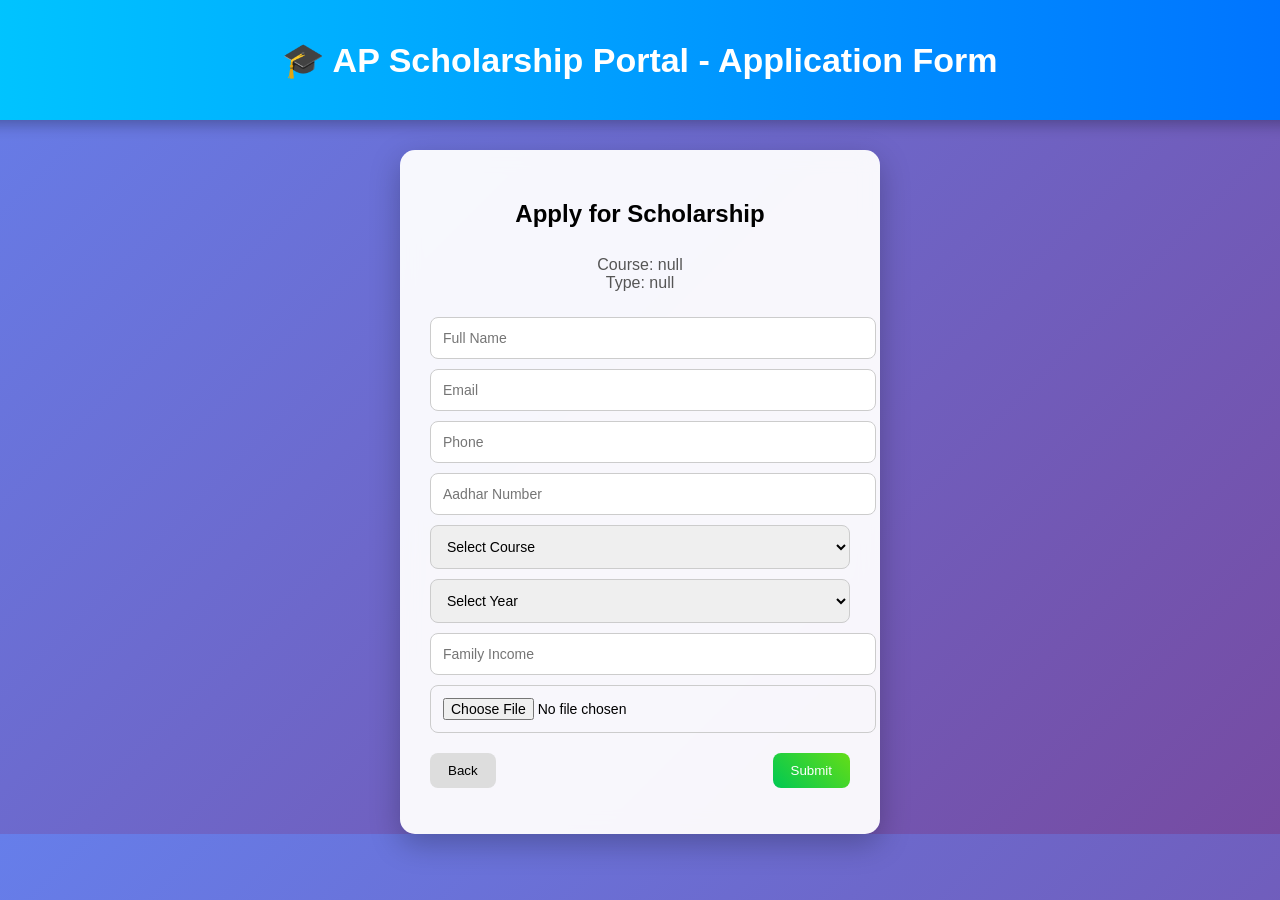
<file: application.html>
<!DOCTYPE html>
<html lang="en">
<head>
<meta charset="UTF-8">
<title>Scholarship Application</title>
<meta name="viewport" content="width=device-width, initial-scale=1.0">

<style>

/* ===== BACKGROUND ===== */
body {
    margin: 0;
    font-family: 'Segoe UI', sans-serif;
    background: linear-gradient(135deg, #667eea, #764ba2);
    display: flex;
    flex-direction: column;
    align-items: center;
}

/* ===== HEADER ===== */
.header {
    width: 100%;
    text-align: center;
    padding: 40px;
    font-size: 34px;
    font-weight: bold;
    color: white;
    background: linear-gradient(90deg,#00c6ff,#0072ff);
    box-shadow: 0 4px 15px rgba(0,0,0,0.3);
}

/* ===== FORM CONTAINER ===== */
.container {
    width: 100%;
    display: flex;
    justify-content: center;
    margin-top: 30px;
}

/* ===== FORM BOX ===== */
.form-box {
    background: rgba(255,255,255,0.95);
    backdrop-filter: blur(10px);
    padding: 30px;
    border-radius: 15px;
    width: 420px;
    box-shadow: 0 10px 30px rgba(0,0,0,0.25);
    animation: fadeIn 0.8s ease;
}

/* ===== TITLE ===== */
.form-box h2 {
    text-align: center;
    margin-bottom: 10px;
}

.sch-info {
    text-align: center;
    margin-bottom: 15px;
    color: #555;
}

/* ===== INPUTS ===== */
input, select {
    width: 100%;
    padding: 12px;
    margin-top: 10px;
    border-radius: 8px;
    border: 1px solid #ccc;
    transition: 0.3s;
    font-size: 14px;
}

input:focus, select:focus {
    border-color: #0072ff;
    box-shadow: 0 0 8px rgba(0,114,255,0.3);
}

/* ===== BUTTONS ===== */
.btn-group {
    display: flex;
    justify-content: space-between;
    margin-top: 20px;
}

button {
    padding: 10px 18px;
    border: none;
    border-radius: 8px;
    cursor: pointer;
    transition: 0.3s;
}

/* BACK */
.back-btn {
    background: #ddd;
}

.back-btn:hover {
    background: #bbb;
}

/* SUBMIT */
.submit-btn {
    background: linear-gradient(45deg,#00c853,#64dd17);
    color: white;
}

.submit-btn:hover {
    transform: scale(1.05);
}

/* SUCCESS */
#msg {
    text-align: center;
    margin-top: 15px;
    font-weight: bold;
}

/* ===== ANIMATION ===== */
@keyframes fadeIn {
    from {
        opacity: 0;
        transform: translateY(30px);
    }
    to {
        opacity: 1;
        transform: translateY(0);
    }
}

</style>
</head>

<body>

<div class="header">🎓 AP Scholarship Portal - Application Form</div>

<div class="container">
<div class="form-box">

<h2>Apply for Scholarship</h2>

<div class="sch-info">
    <b id="schName"></b><br>
    <span id="schCourse"></span><br>
    <span id="schType"></span>
</div>

<input type="text" placeholder="Full Name">
<input type="email" placeholder="Email">
<input type="number" placeholder="Phone">
<input type="number" placeholder="Aadhar Number">

<select id="course" onchange="updateYears()">
<option value="">Select Course</option>
<option value="Intermediate">Intermediate</option>    
<option value="Deploma">Deploma</option>
<option value="B.Tech">B.Tech</option>
<option value="Degree">Degree</option>    
<option value="M.Tech">M.Tech</option>
</select>

<select id="year">
<option>Select Year</option>
</select>

<input type="text" placeholder="Family Income">
<input type="file">

<div class="btn-group">
<button class="back-btn" onclick="goBack()">Back</button>
<button class="submit-btn" onclick="submitForm()">Submit</button>
</div>

<p id="msg"></p>

</div>
</div>

<script>
/* GET DATA */
let params = new URLSearchParams(window.location.search);
document.getElementById("schName").innerText = params.get("name");
document.getElementById("schCourse").innerText = "Course: " + params.get("course");
document.getElementById("schType").innerText = "Type: " + params.get("type");

/* SUBMIT */
function submitForm(){
    let msg = document.getElementById("msg");

    msg.innerText = "✅ Application Submitted Successfully!";
    msg.style.color = "green";

    setTimeout(()=>{
        msg.innerText="";
    },3000);
}

/* BACK */
function goBack(){
    window.history.back();
}
function updateYears(){

    let course = document.getElementById("course").value;
    let year = document.getElementById("year");

    year.innerHTML = '<option>Select Year</option>';

    if(course === "Intermediate"){
        year.innerHTML += `<option>1st Year</option><option>2nd Year</option>`;
    }
    else if(course === "Diploma"){
        year.innerHTML += `<option>1st Year</option><option>2nd Year</option><option>3rd Year</option>`;
    }
    else if(course === "B.Tech"){
        year.innerHTML += `<option>1st Year</option><option>2nd Year</option><option>3rd Year</option><option>4th Year</option>`;
    }
    else if(course === "Degree"){
        year.innerHTML += `<option>1st Year</option><option>2nd Year</option><option>3rd Year</option>`;
    }
    else if(course === "M.Tech"){
        year.innerHTML += `<option>1st Year</option><option>2nd Year</option>`;
    }
}
updateYears();
</script>

</body>
</html>
</file>
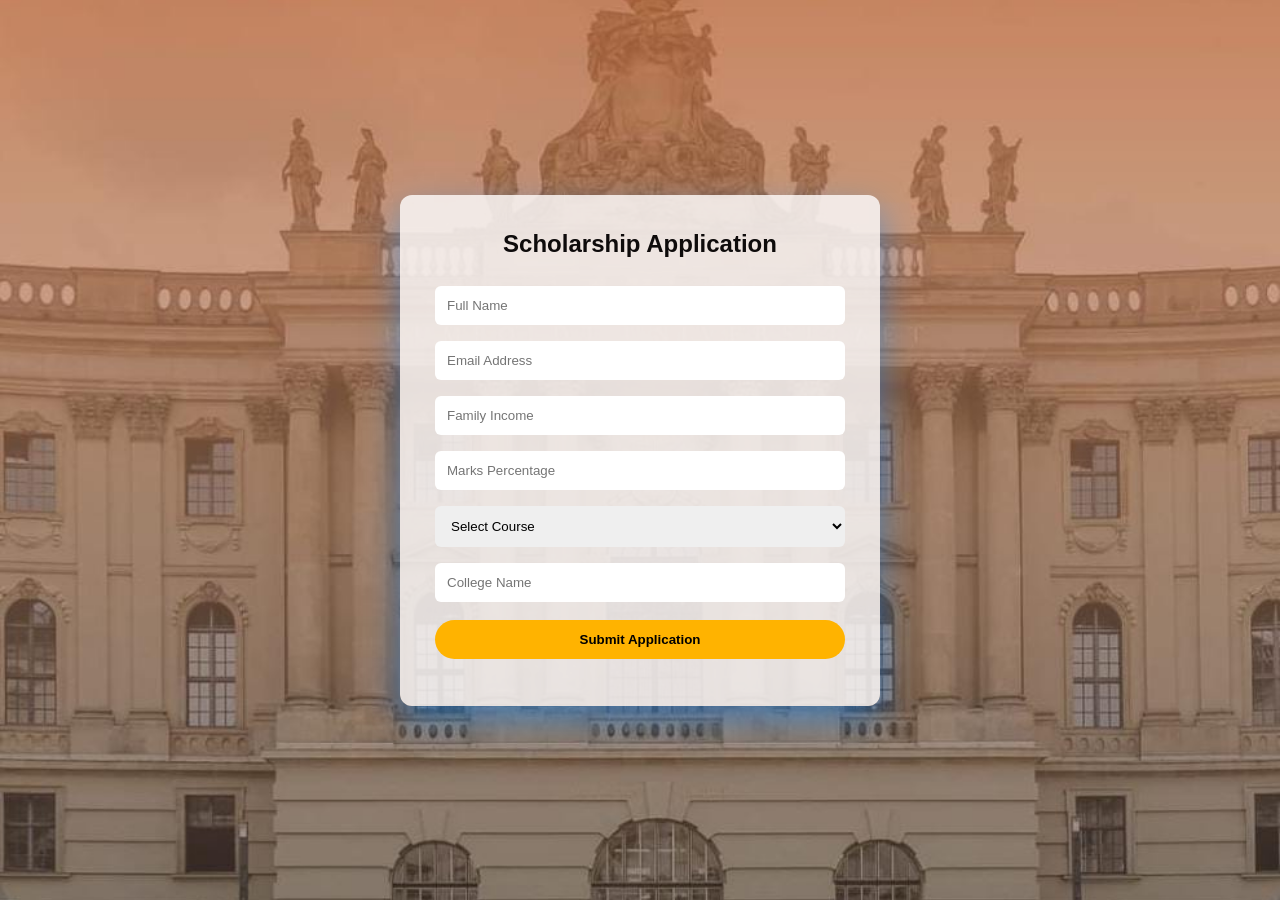
<file: apply.html>
<!DOCTYPE html>
<html lang="en">
<head>
<meta charset="UTF-8">
<title>Scholarship Application Form</title>

<style>

*{
margin:0;
padding:0;
box-sizing:border-box;
font-family:Arial, sans-serif;
}

body{
height:100vh;
display:flex;
justify-content:center;
align-items:center;
background-image:url("scholarship-bg.jpg");
background-size:cover;
background-position:center;
background-repeat:no-repeat;
}

/* Form Card */

.form-box{
width:480px;
background:rgba(249, 247, 247, 0.85);
padding:35px;
border-radius:12px;
color:rgb(14, 11, 11);
box-shadow:0 15px 35px rgba(7, 133, 252, 0.5);
}

/* Heading */

.form-box h2{
text-align:center;
margin-bottom:20px;
}

/* Input fields */

.form-box input,
.form-box select{
width:100%;
padding:12px;
margin:8px 0;
border:none;
border-radius:6px;
}

/* Button */

.form-box button{
width:100%;
padding:12px;
margin-top:10px;
background:#ffb300;
border:none;
border-radius:25px;
font-weight:bold;
cursor:pointer;
}

/* Message */

#msg{
margin-top:12px;
text-align:center;
font-weight:bold;

}

</style>
</head>

<body>

<div class="form-box">

<h2>Scholarship Application</h2>

<input type="text" id="name" placeholder="Full Name">

<input type="email" id="email" placeholder="Email Address">

<input type="number" id="income" placeholder="Family Income">

<input type="number" id="marks" placeholder="Marks Percentage">

<select id="course">
<option value="">Select Course</option>
<option>B.Tech</option>
<option>B.Sc</option>
<option>B.Com</option>
<option>M.Tech</option>
</select>

<input type="text" id="college" placeholder="College Name">

<button onclick="submitForm()">Submit Application</button>

<p id="msg"></p>

</div>

<script>

function submitForm(){

var name=document.getElementById("name").value;
var email=document.getElementById("email").value;
var income=document.getElementById("income").value;
var marks=document.getElementById("marks").value;
var course=document.getElementById("course").value;
var college=document.getElementById("college").value;

var msg=document.getElementById("msg");

if(name=="" || email=="" || income=="" || marks=="" || course=="" || college==""){

msg.style.color="red";
msg.innerHTML="Please fill all fields";

}
else{

msg.style.color="darkgreen";
msg.innerHTML="Application Submitted Successfully";

}

}

</script>

</body>
</html>
</file>
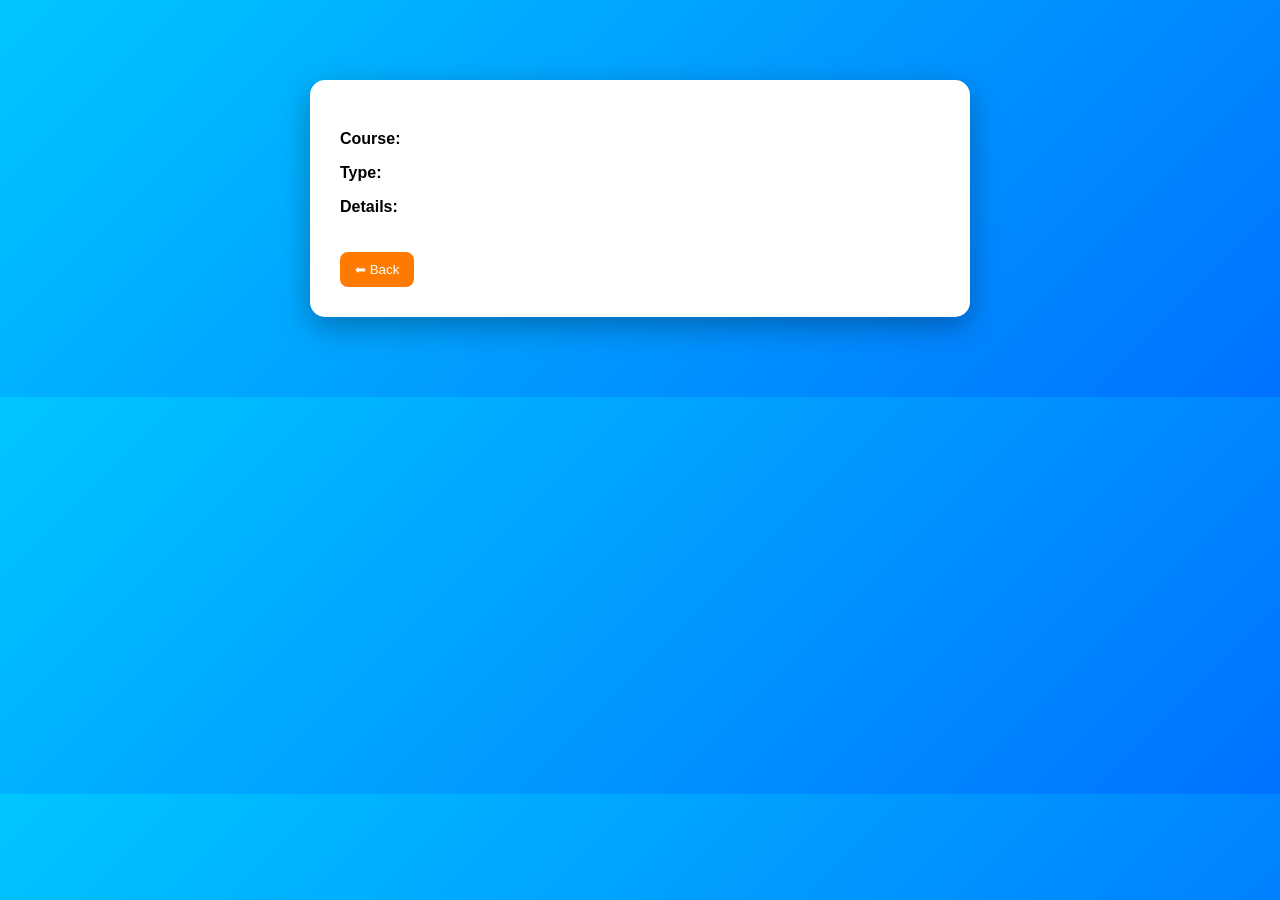
<file: details.html>
<!DOCTYPE html>
<html lang="en">
<head>
<meta charset="UTF-8">
<meta name="viewport" content="width=device-width, initial-scale=1.0">
<title>Scholarship Details</title>

<style>
body {
    margin: 0;
    font-family: 'Segoe UI', sans-serif;
    background: linear-gradient(135deg,#00c6ff,#0072ff);
    color: white;
}

/* CARD */
.container {
    max-width: 600px;
    margin: 80px auto;
    background: white;
    color: black;
    padding: 30px;
    border-radius: 15px;
    box-shadow: 0 10px 30px rgba(0,0,0,0.3);
    animation: fade 0.5s ease;
}

@keyframes fade {
    from{opacity:0; transform:translateY(20px);}
    to{opacity:1; transform:translateY(0);}
}

h2 {
    color: #0072ff;
}

.btn {
    margin-top: 20px;
    padding: 10px 15px;
    border: none;
    background: #ff7b00;
    color: white;
    border-radius: 8px;
    cursor: pointer;
}
</style>
</head>

<body>

<div class="container">
    <h2 id="name"></h2>
    <p><strong>Course:</strong> <span id="course"></span></p>
    <p><strong>Type:</strong> <span id="type"></span></p>
    <p><strong>Details:</strong></p>
    <p id="details"></p>

    <button class="btn" onclick="goBack()">⬅ Back</button>
</div>

<script>
/* GET URL DATA */
const params = new URLSearchParams(window.location.search);

document.getElementById("name").innerText = params.get("name");
document.getElementById("course").innerText = params.get("course");
document.getElementById("type").innerText = params.get("type");
document.getElementById("details").innerText = params.get("details");

/* BACK BUTTON */
function goBack(){
    window.history.back();
}
</script>

</body>
</html>
</file>
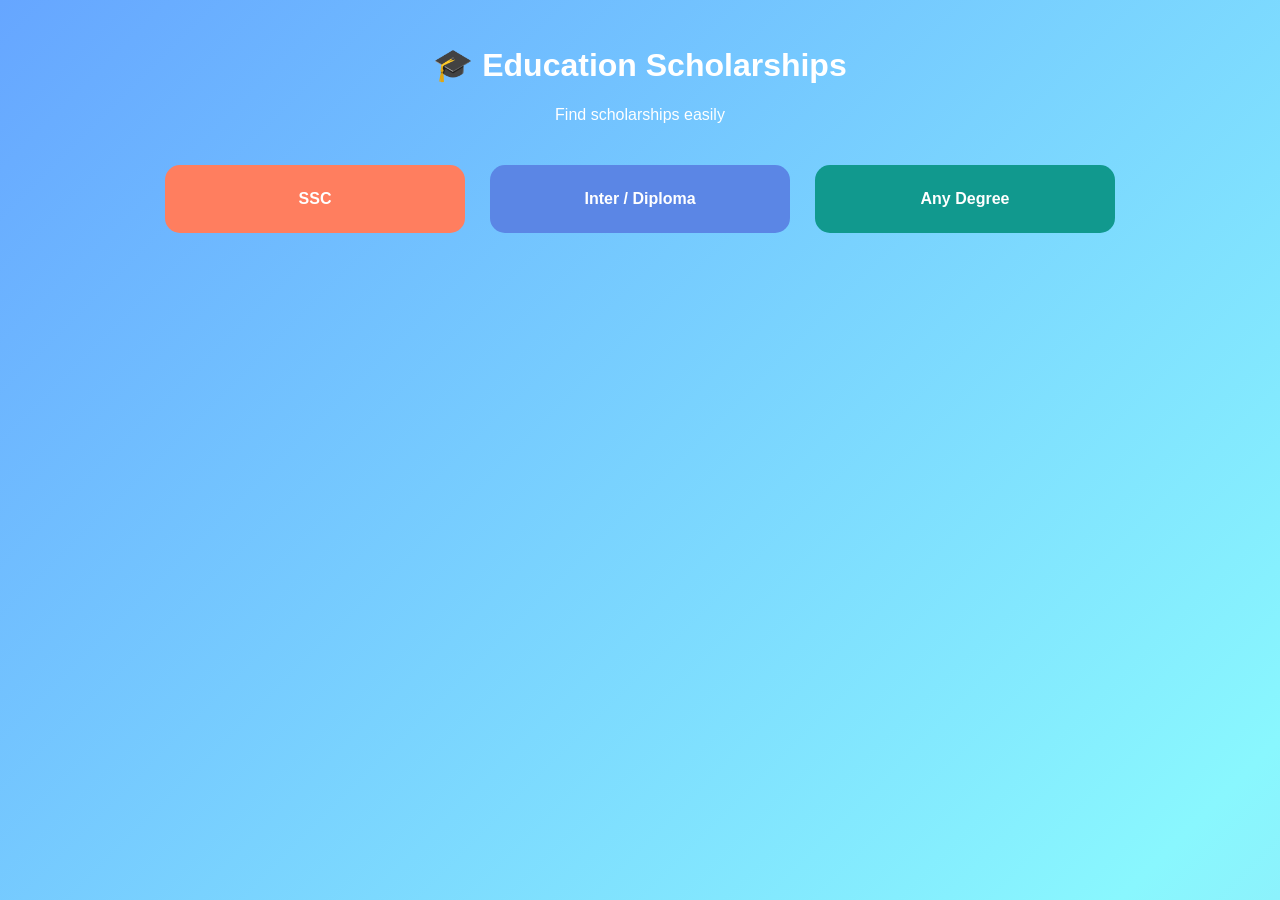
<file: education.html>
<!DOCTYPE html>
<html lang="en">
<head>
<meta charset="UTF-8">
<title>Education Scholarships</title>

<style>

/* ===== BODY ===== */
body{
    margin: 0;
    font-family: Arial;
    background: linear-gradient(-45deg, #74ebd5, #acb6e5, #89f7fe, #66a6ff);
    background-size: 400% 400%;
    animation: bg 10s ease infinite;
}

@keyframes bg{
    0%{background-position:0%}
    50%{background-position:100%}
    100%{background-position:0%}
}

/* HEADER */
.header{
    text-align:center;
    color:white;
    padding:25px;
}

/* BOXES */
.boxes{
    display:flex;
    justify-content:center;
    gap:25px;
    flex-wrap:wrap;
}

.box{
    width:250px;
    padding:25px;
    border-radius:15px;
    color:white;
    text-align:center;
    cursor:pointer;
    font-weight:bold;
    transition:0.3s;
}

.box:hover{ transform:scale(1.08); }

.tenth{background:#ff7e5f;}
.inter{background:#5b86e5;}
.degree{background:#11998e;}

/* LIST */
.list-box{
    display:none;
    width:80%;
    margin:40px auto;
    padding:20px;
    border-radius:10px;
    color:white;
}

.theme-tenth{background:#ff7e5f;}
.theme-inter{background:#5b86e5;}
.theme-degree{background:#11998e;}

.scholarship-item{
    background:white;
    color:black;
    margin:10px;
    padding:10px;
    border-radius:8px;
    display:flex;
    justify-content:space-between;
    align-items:center;
}

/* APPLY BUTTON */
.apply-btn{
    background:green;
    color:white;
    border:none;
    padding:6px 10px;
    cursor:pointer;
}

/* POPUP */
.form-popup{
    display:none;
    position:fixed;
    top:50%;
    left:50%;
    transform:translate(-50%,-50%);
    background:white;
    padding:20px;
    border-radius:10px;
    width:300px;
    box-shadow:0 0 15px rgba(0,0,0,0.3);
}

.form-popup input{
    width:100%;
    margin:8px 0;
    padding:8px;
}

.form-popup button{
    width:100%;
    padding:10px;
    background:blue;
    color:white;
    border:none;
}

/* SUCCESS */
.success{
    color:green;
    display:none;
    text-align:center;
}

</style>
</head>

<body>

<div class="header">
    <h1>🎓 Education Scholarships</h1>
    <p>Find scholarships easily</p>
</div>

<!-- BOXES -->
<div class="boxes">
    <div class="box tenth" onclick="showList('tenth')">SSC</div>
    <div class="box inter" onclick="showList('inter')">Inter / Diploma</div>
    <div class="box degree" onclick="showList('degree')">Any Degree</div>
</div>

<!-- LIST -->
<div class="list-box" id="scholarships">
    <h2 id="title"></h2>
    <div id="list"></div>
    <br>
    <button onclick="goBack()">← Back</button>
</div>

<!-- FORM -->
<div class="form-popup" id="form">
    <h3>Apply Scholarship</h3>
    <input type="text" placeholder="Full Name">
    <input type="text" placeholder="Aadhar Number">
    <input type="file">
    <button onclick="submitForm()">Submit Application</button>
    <p class="success" id="successMsg">✅ Application Submitted Successfully</p>
</div>

<script>

/* SHOW LIST */
function showList(type){

    let box = document.getElementById("scholarships");
    let title = document.getElementById("title");
    let list = document.getElementById("list");

    box.style.display="block";
    box.className="list-box";

    let data=[];

    if(type==="tenth"){
        title.innerText="SSC Scholarships";
        box.classList.add("theme-tenth");
        data=["Pre-Matric Scholarship","SSC State Scheme"];
    }

    if(type==="inter"){
        title.innerText="Inter / Diploma Scholarships";
        box.classList.add("theme-inter");
        data=["Post-Matric Scholarship","Central Scheme"];
    }

    if(type==="degree"){
        title.innerText="Degree Scholarships";
        box.classList.add("theme-degree");
        data=["AICTE Scholarship","Merit Scheme"];
    }

    list.innerHTML="";

    data.forEach(item=>{
        list.innerHTML += `
        <div class="scholarship-item">
            ${item}
        </div>`;
    });
}

/* BACK */
function goBack(){
    document.getElementById("scholarships").style.display="none";
}

/* OPEN FORM (FIXED) */
function openForm(){
    document.getElementById("form").style.display="block";
    document.getElementById("successMsg").style.display="none";
}

/* SUBMIT (FIXED) */
function submitForm(){
    document.getElementById("successMsg").style.display="block";
}

</script>

</body>
</html>
</file>
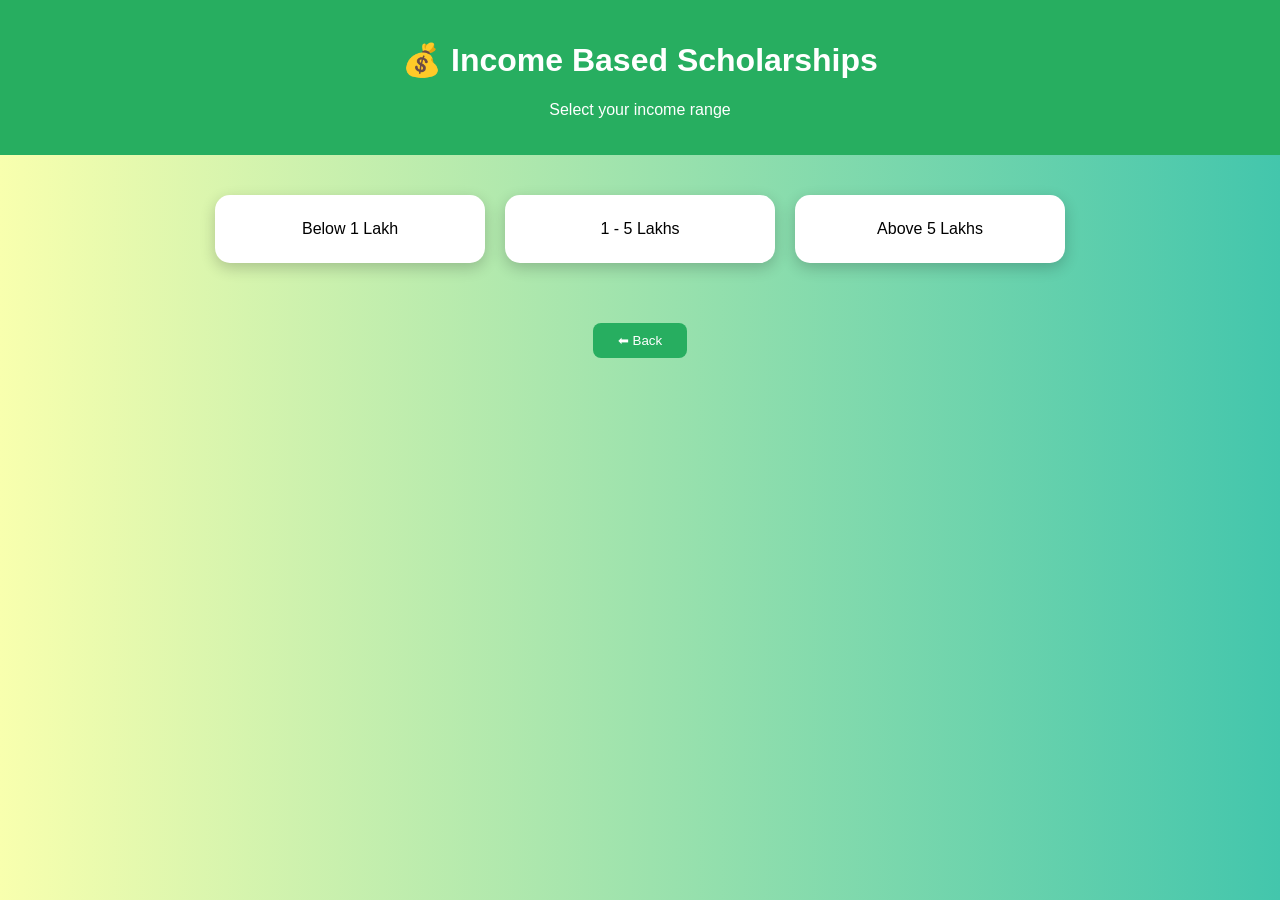
<file: income.html>
<!DOCTYPE html>
<html lang="en">
<head>
<meta charset="UTF-8">
<title>Income Based Scholarships</title>

<style>
body {
    font-family: 'Segoe UI', sans-serif;
    margin: 0;
    background: linear-gradient(to right, #f8ffae, #43c6ac);
}

header {
    background: #27ae60;
    color: white;
    text-align: center;
    padding: 20px;
}

.container {
    display: flex;
    justify-content: center;
    gap: 20px;
    padding: 40px;
    flex-wrap: wrap;
}

.card {
    background: white;
    padding: 25px;
    width: 220px;
    border-radius: 15px;
    text-align: center;
    cursor: pointer;
    transition: 0.3s;
    box-shadow: 0 5px 15px rgba(0,0,0,0.2);
}

.card:hover {
    transform: translateY(-10px);
    background: #eaffea;
}

.question-box {
    display: none;
    text-align: center;
    margin-top: 20px;
}

.btn {
    padding: 10px 20px;
    margin: 10px;
    border: none;
    border-radius: 8px;
    cursor: pointer;
    font-size: 16px;
}

.yes {
    background: #2ecc71;
    color: white;
}

.no {
    background: #e74c3c;
    color: white;
}

.result {
    display: none;
    width: 70%;
    margin: 30px auto;
    background: white;
    padding: 20px;
    border-radius: 10px;
    box-shadow: 0 5px 15px rgba(0,0,0,0.2);
}

ul {
    text-align: left;
}

.back {
    display: block;
    margin: 20px auto;
    padding: 10px 25px;
    background: #27ae60;
    color: white;
    border: none;
    border-radius: 8px;
    cursor: pointer;
}
</style>

</head>

<body>

<header>
<h1>💰 Income Based Scholarships</h1>
<p>Select your income range</p>
</header>

<div class="container">

<div class="card" onclick="selectIncome('low')">Below 1 Lakh</div>
<div class="card" onclick="selectIncome('mid')">1 - 5 Lakhs</div>
<div class="card" onclick="selectIncome('high')">Above 5 Lakhs</div>

</div>

<!-- Question -->
<div class="question-box" id="questionBox">
<h2>Is there any Government Employee in your family?</h2>
<button class="btn yes" onclick="showResult('yes')">Yes</button>
<button class="btn no" onclick="showResult('no')">No</button>
</div>

<!-- Result -->
<div class="result" id="resultBox"></div>

<button class="back" onclick="goBack()">⬅ Back</button>

<script>
let selectedIncome = "";

function selectIncome(type){
    selectedIncome = type;
    document.getElementById("questionBox").style.display = "block";
    document.getElementById("resultBox").style.display = "none";
}

function showResult(answer){
    let result = document.getElementById("resultBox");
    result.style.display = "block";

    let content = "<h3>Available Scholarships:</h3><ul>";

    if(answer === "yes"){
        if(selectedIncome === "low"){
            content += "<li>AP EBC Scholarship</li><li>Post Matric Scholarship</li>";
        }
        else if(selectedIncome === "mid"){
            content += "<li>Merit Cum Means Scholarship</li><li>State Govt Support Scheme</li>";
        }
        else{
            content += "<li>Limited Govt Scholarships Available</li>";
        }
    }
    else{
        if(selectedIncome === "low"){
            content += "<li>YS Jagananna Vidya Deevena</li><li>Full Fee Reimbursement</li>";
        }
        else if(selectedIncome === "mid"){
            content += "<li>Partial Fee Reimbursement</li><li>Private Scholarships</li>";
        }
        else{
            content += "<li>Merit Based Private Scholarships</li>";
        }
    }

    content += "</ul>";

    result.innerHTML = content;
}

function goBack(){
    window.location.href = "index.html";
}
</script>

</body>
</html>
</file>
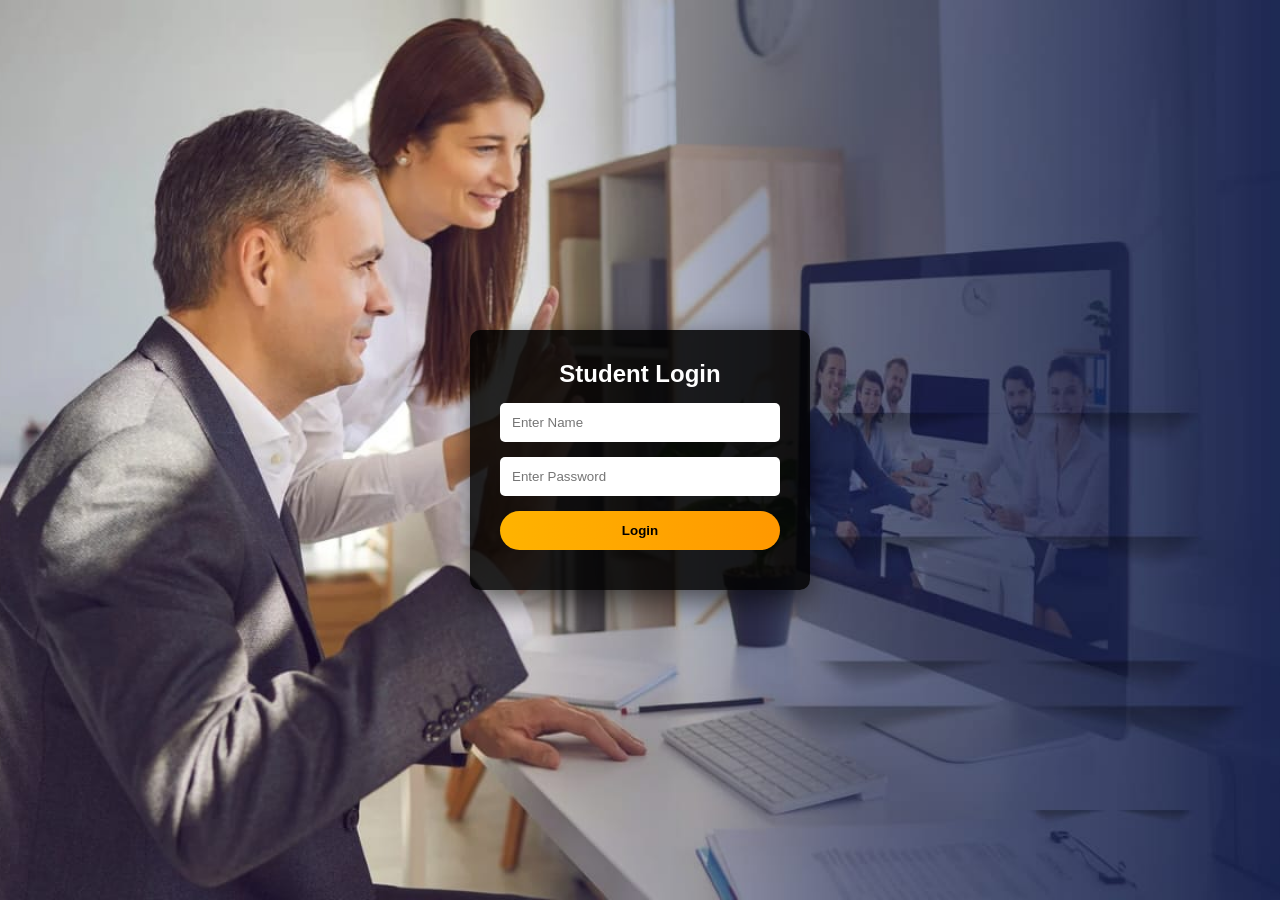
<file: login.html>
<!DOCTYPE html>
<html>
<head>
<title>Student Scholarship Portal</title>

<style>

*{
margin:0;
padding:0;
box-sizing:border-box;
font-family:Arial;
}

/* Background */

body{
height:100vh;
display:flex;
justify-content:center;
align-items:center;

background-image:url("login-bg.jpg");
background-size:cover;
background-position:center;
background-repeat:no-repeat;
}

/* Container */

.container{
display:flex;
flex-direction:column;
align-items:center;
gap:20px;
}

/* Welcome Message */

#welcome{
color:white;
font-size:26px;
font-weight:bold;
text-align:center;
}

/* Login Box */

.login-box{
width:340px;
background:rgba(0,0,0,0.85);
padding:30px;
border-radius:10px;
color:white;
box-shadow:0 10px 30px rgba(0,0,0,0.6);
}

/* Eligibility Box */

.eligibility-box{
width:340px;
background:rgba(0,0,0,0.85);
padding:30px;
border-radius:10px;
color:white;
box-shadow:0 10px 30px rgba(0,0,0,0.6);

display:none;
}

/* Headings */

h2{
margin-bottom:15px;
text-align:center;
}

/* Inputs */

input{
width:100%;
padding:12px;
margin-bottom:15px;
border:none;
border-radius:5px;
}

/* Buttons */

button{
width:100%;
padding:12px;
background:linear-gradient(to right,#ffb300,#ff9800);
border:none;
border-radius:25px;
font-weight:bold;
cursor:pointer;
transition:0.3s;
}

button:hover{
transform:scale(1.05);
}

/* Messages */

#loginMsg{
margin-top:10px;
font-weight:bold;
text-align:center;
}

#result{
margin-top:10px;
font-weight:bold;
text-align:center;
}

</style>

</head>

<body>

<div class="container">

<p id="welcome"></p>

<!-- LOGIN PORTION -->

<div class="login-box">

<h2>Student Login</h2>

<input type="text" id="name" placeholder="Enter Name">

<input type="password" placeholder="Enter Password">

<button type="button" onclick="login()">Login</button>

<p id="loginMsg"></p>

</div>


<!-- ELIGIBILITY PORTION -->

<div class="eligibility-box" id="eligibilityBox">

<h2>Eligibility Check</h2>

<input type="number" id="income" placeholder="Enter Income">

<input type="number" id="marks" placeholder="Enter Marks Percentage">

<button type="button" onclick="checkEligibility()">Check Eligibility</button>

<p id="result"></p>

</div>

</div>


<script>

/* LOGIN FUNCTION */

function login(){

let name=document.getElementById("name").value;

if(name!=""){

document.getElementById("welcome").innerHTML="Welcome "+name;

document.getElementById("loginMsg").innerHTML="Login Successful";
document.getElementById("loginMsg").style.color="lightgreen";

/* show eligibility */

document.getElementById("eligibilityBox").style.display="block";

}

else{

document.getElementById("loginMsg").innerHTML="Please enter name";
document.getElementById("loginMsg").style.color="red";

}

}


/* ELIGIBILITY CHECK */

function checkEligibility(){

let income=document.getElementById("income").value;
let marks=document.getElementById("marks").value;

if(income<=500000 && marks>=75){

window.location.href="success.html";

}

else{

document.getElementById("result").innerHTML="Not Eligible";
document.getElementById("result").style.color="red";

}

}

</script>

</body>
</html>
</file>
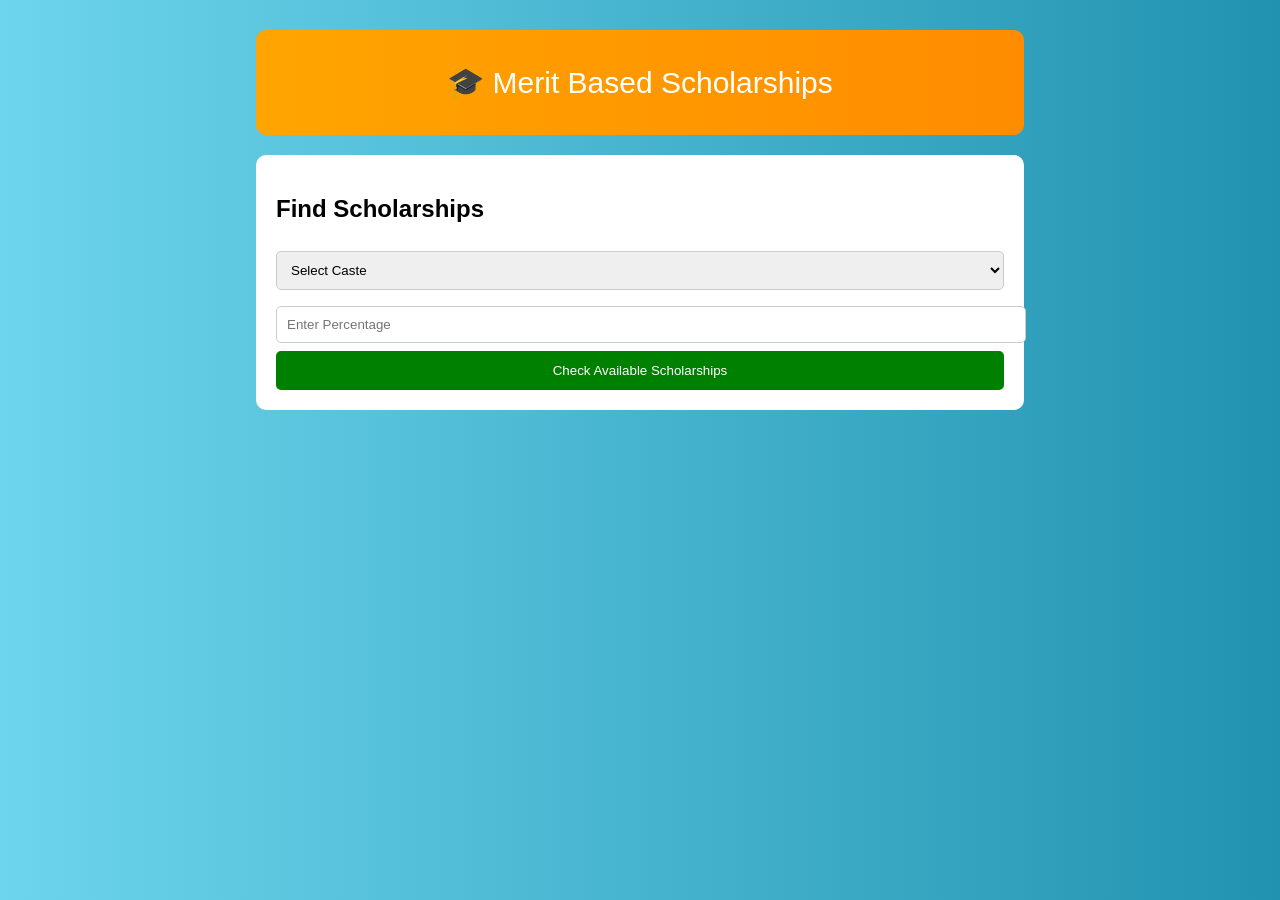
<file: merit.html>
<!DOCTYPE html>
<html lang="en">
<head>
<meta charset="UTF-8">
<title>Merit Scholarships</title>

<style>
body {
    margin: 0;
    font-family: Arial;
    background: linear-gradient(to right, #6dd5ed, #2193b0);
}

.container {
    width: 60%;
    margin: 30px auto;
}

.header {
    background: linear-gradient(to right, orange, darkorange);
    color: white;
    text-align: center;
    padding: 35px;
    border-radius: 10px;
    font-size: 30px;
}

.form-box {
    background: white;
    padding: 20px;
    border-radius: 10px;
    margin-top: 20px;
}

input, select {
    width: 100%;
    padding: 10px;
    margin: 8px 0;
    border-radius: 5px;
    border: 1px solid #ccc;
}

.row {
    display: flex;
    gap: 10px;
}

button {
    width: 100%;
    padding: 12px;
    background: green;
    color: white;
    border: none;
    border-radius: 5px;
    cursor: pointer;
}

button:hover {
    background: darkgreen;
}

.card {
    border: 1px solid #ccc;
    padding: 10px;
    border-radius: 5px;
    margin: 10px 0;
}
</style>

</head>
<body>

<div class="container">

    <div class="header">🎓 Merit Based Scholarships</div>

    <!-- STEP 1: FILTER -->
    <div class="form-box" id="filterBox">

        <h2>Find Scholarships</h2>

        <select id="caste">
            <option value="">Select Caste</option>
            <option value="OC">OC</option>
            <option value="BC">BC</option>
            <option value="SC">SC</option>
            <option value="ST">ST</option>
        </select>

        <input type="number" id="percentage" placeholder="Enter Percentage">

        <button onclick="showScholarships()">Check Available Scholarships</button>

    </div>

    <!-- STEP 2: LIST -->
    <div class="form-box" id="scholarshipList" style="display:none;">
        <h2>Available Scholarships</h2>
        <div id="list"></div>
    </div>

    <!-- STEP 3: FORM -->
    <div class="form-box" id="applyForm" style="display:none;">

        <h2 id="selectedScholarship"></h2>
        <h3>Apply for Scholarship</h3>

        <input type="text" id="fullName" placeholder="Full Name">

        <div class="row">
            <input type="email" placeholder="Email">
            <input type="number" placeholder="Phone">
        </div>

        <input type="number" placeholder="Aadhar Number">

        <div class="row">
            <select id="course" onchange="updateYears()">
                <option value="">Select Course</option>
                <option value="Intermediate">Intermediate</option>
                <option value="Diploma">Diploma</option>
                <option value="BTech">B.Tech</option>
                <option value="Degree">Degree</option>
                <option value="Masters">Masters</option>
            </select>

            <select id="year">
                <option>Select Year</option>
            </select>
        </div>

        <input type="text" placeholder="Family Income">
        <input type="text" placeholder="Top Rank Scholarship">

        <input type="file">

        <button onclick="submitForm()">Submit Application</button>

        <p id="msg"></p>

    </div>

</div>

<script>

// COURSE → YEAR LOGIC
function updateYears(){

    let course = document.getElementById("course").value;
    let year = document.getElementById("year");

    year.innerHTML = '<option>Select Year</option>';

    if(course === "Intermediate"){
        year.innerHTML += `
            <option>1st Year</option>
            <option>2nd Year</option>
        `;
    }
    else if(course === "Diploma"){
        year.innerHTML += `
            <option>1st Year</option>
            <option>2nd Year</option>
            <option>3rd Year</option>
        `;
    }
    else if(course === "BTech"){
        year.innerHTML += `
            <option>1st Year</option>
            <option>2nd Year</option>
            <option>3rd Year</option>
            <option>4th Year</option>
        `;
    }
    else if(course === "Degree"){
        year.innerHTML += `
            <option>1st Year</option>
            <option>2nd Year</option>
            <option>3rd Year</option>
        `;
    }
    else if(course === "Masters"){
        year.innerHTML += `
            <option>1st Year</option>
            <option>2nd Year</option>
        `;
    }
}

// SHOW SCHOLARSHIPS
function showScholarships(){

    let caste = document.getElementById("caste").value;
    let percentage = document.getElementById("percentage").value;

    let list = document.getElementById("list");
    list.innerHTML = "";

    if(caste === "" || percentage === ""){
        alert("Fill all details");
        return;
    }

    let scholarships = [];

    if(percentage >= 90){
        scholarships.push("National Merit Scholarship");
    }

    if(caste === "SC" || caste === "ST"){
        scholarships.push("SC/ST Scholarship");
    }

    if(caste === "BC"){
        scholarships.push("BC Scholarship");
    }

    if(percentage >= 75){
        scholarships.push("State Scholarship");
    }

    scholarships.forEach(function(s){
        list.innerHTML += `
            <div class="card">
                <b>${s}</b><br><br>
                <button onclick="openForm('${s}')">Apply</button>
            </div>
        `;
    });

    document.getElementById("scholarshipList").style.display = "block";
}


// OPEN FORM
function openForm(name){

    document.getElementById("filterBox").style.display = "none";
    document.getElementById("scholarshipList").style.display = "none";
    document.getElementById("applyForm").style.display = "block";

    document.getElementById("selectedScholarship").innerHTML = "Applying for: " + name;
}


// SUBMIT
function submitForm(){

    let name = document.getElementById("fullName").value;

    if(name === ""){
        alert("Enter name");
        return;
    }

    document.getElementById("msg").innerHTML =
        "<b style='color:green;'>Application submitted successfully!</b>";
}

</script>

</body>
</html>
</file>
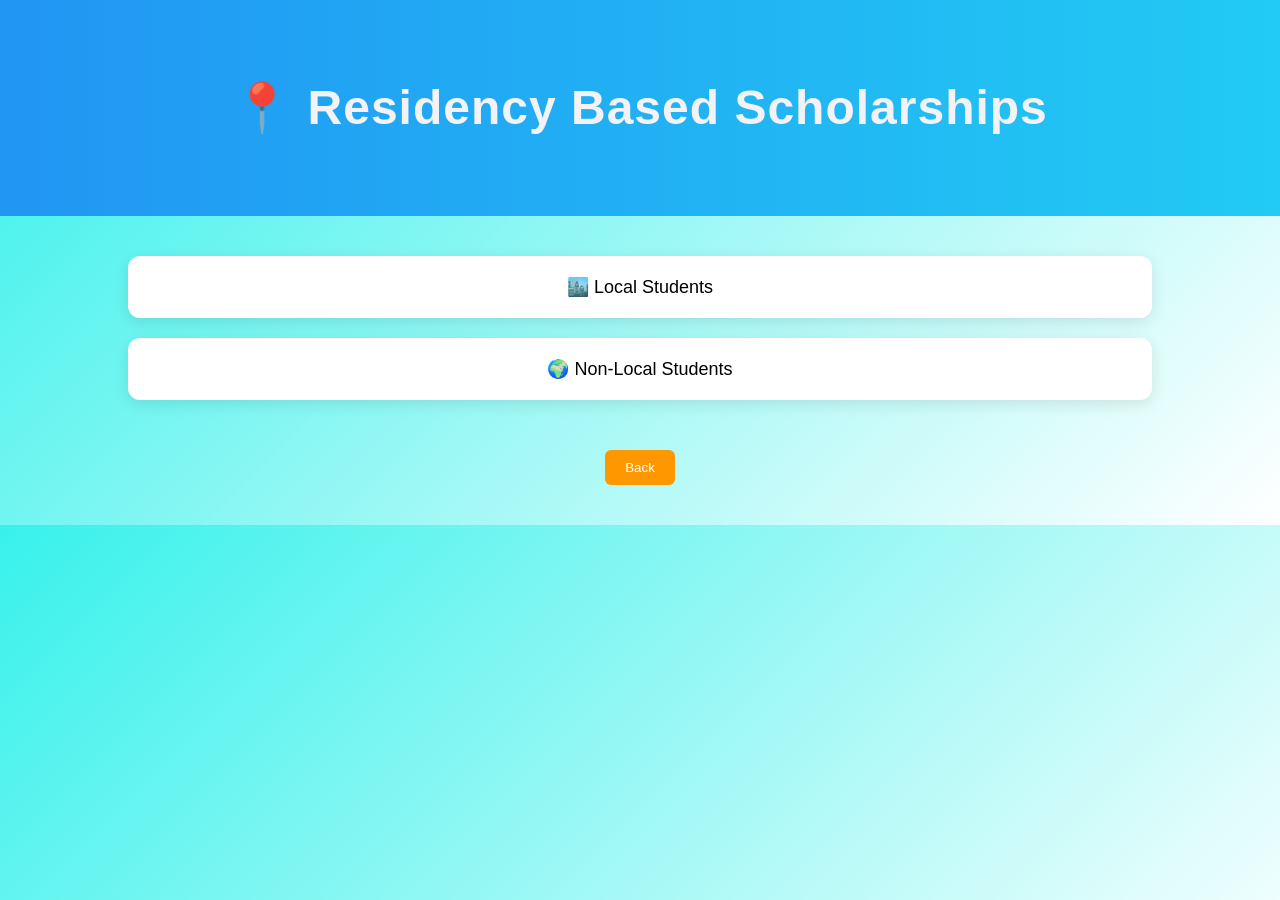
<file: residency.html>
<!DOCTYPE html>
<html lang="en">
<head>
<meta charset="UTF-8">
<title>Residency Based Scholarships</title>

<style>
body {
    margin: 0;
    font-family: 'Segoe UI', sans-serif;
    background: linear-gradient(135deg, #38f1eb, #ffffff);
}

/* HEADER */
.header {
    background: linear-gradient(90deg, #2196f3, #21cbf3);
    color: rgb(243, 242, 247);
    padding: 80px;
    text-align: center;
    font-size: 48px;
    font-weight: bold;
    letter-spacing: 1px;
    animation: slideDown 1s ease;
}

/* ANIMATION */
@keyframes slideDown {
    from {opacity:0; transform:translateY(-40px);}
    to {opacity:1; transform:translateY(0);}
}

/* CONTAINER */
.container {
    width: 80%;
    margin: 40px auto;
    text-align: center;
}

/* BUTTON CARDS */
.card {
    background: white;
    padding: 20px;
    margin: 20px 0;
    border-radius: 12px;
    font-size: 18px;
    cursor: pointer;
    box-shadow: 0 4px 15px rgba(0,0,0,0.1);
    transition: all 0.3s ease;
}

.card:hover {
    transform: translateY(-5px) scale(1.02);
    box-shadow: 0 8px 25px rgba(0,0,0,0.2);
    background: #f0faff;
}

/* SCHOLARSHIP BOX */
.scholarships {
    margin-top: 30px;
    display: none;
    animation: fadeIn 0.5s ease;
}

@keyframes fadeIn {
    from {opacity:0;}
    to {opacity:1;}
}

.scholarship-item {
    background: #ffffff;
    padding: 15px;
    margin: 10px 0;
    border-radius: 10px;
    box-shadow: 0 3px 10px rgba(0,0,0,0.1);
    display: flex;
    justify-content: space-between;
    align-items: center;
}

/* BACK BUTTON */
.back-btn {
    margin-top: 30px;
    padding: 10px 20px;
    background: #ff9800;
    border: none;
    color: white;
    border-radius: 6px;
    cursor: pointer;
}

.back-btn:hover {
    background: #e68900;
}
</style>

</head>

<body>

<div class="header">📍 Residency Based Scholarships</div>

<div class="container">

    <!-- OPTIONS -->
    <div class="card" onclick="showScholarships('local')">
        🏙️ Local Students
    </div>

    <div class="card" onclick="showScholarships('nonlocal')">
        🌍 Non-Local Students
    </div>

    <!-- SCHOLARSHIP LIST -->
    <div id="scholarshipBox" class="scholarships"></div>

    <button class="back-btn" onclick="goBack()">Back</button>

</div>

<script>

function showScholarships(type) {
    let box = document.getElementById("scholarshipBox");
    box.style.display = "block";

    let data = "";

    if(type === "local") {
        data = `
        <div class="scholarship-item">
            AP Local Merit Scholarship
        </div>

        <div class="scholarship-item">
            State Government Fee Reimbursement
        </div>

        <div class="scholarship-item">
            Local Students Talent Scholarship
        `;
    }

    else {
        data = `
        <div class="scholarship-item">
            National Scholarship Scheme
        </div>

        <div class="scholarship-item">
            Central Government Merit Scholarship
        </div>

        <div class="scholarship-item">
            Non-Local Student Support Scheme
        </div>
        `;
    }

    box.innerHTML = data;
}

function goBack() {
    window.history.back();
}

</script>

</body>
</html>
</file>
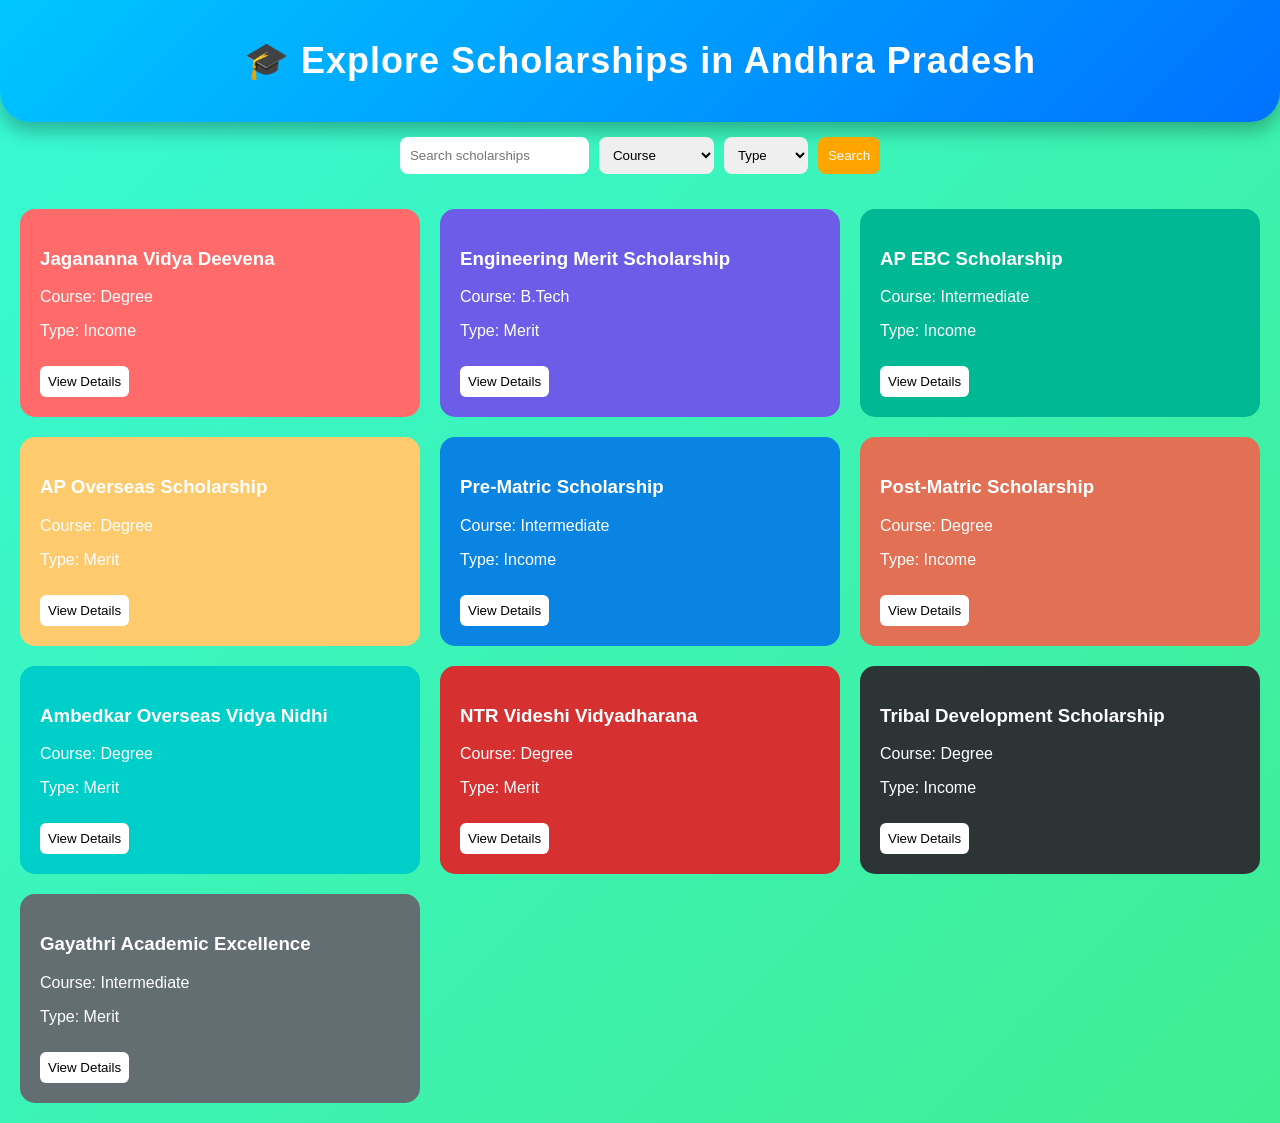
<file: scholarship.html>
<!DOCTYPE html>
<html lang="en">
<head>
<meta charset="UTF-8">
<meta name="viewport" content="width=device-width, initial-scale=1.0">
<title>Explore Scholarships</title>

<style>
body {
    margin: 0;
    font-family: 'Segoe UI', sans-serif;
    background: linear-gradient(-45deg,#4facfe,#00f2fe,#43e97b,#38f9d7);
    background-size: 400% 400%;
    animation: bg 10s infinite;
}

@keyframes bg {
    0%{background-position:0%}
    50%{background-position:100%}
    100%{background-position:0%}
}

header {
    text-align: center;
    font-size: 30px;
    color: white;
    padding: 20px;
    font-weight: bold;
}
/* ===== HERO HEADER (HIGHLIGHTED) ===== */
.hero {
    text-align: center;
    padding: 40px 20px;
    color: white;
    font-size: 28px;
    font-weight: bold;
    background: linear-gradient(135deg, #00c6ff, #0072ff);
    border-bottom-left-radius: 30px;
    border-bottom-right-radius: 30px;
    box-shadow: 0 8px 20px rgba(0,0,0,0.3);
    animation: fadeDown 1s ease;
}

/* TEXT STYLE */
.hero h1 {
    margin: 0;
    font-size: 36px;
    letter-spacing: 1px;
}

/* ANIMATION */
@keyframes fadeDown {
    from {
        opacity: 0;
        transform: translateY(-30px);
    }
    to {
        opacity: 1;
        transform: translateY(0);
    }
}

/* SEARCH */
.search-box {
    display: flex;
    justify-content: center;
    gap: 10px;
    padding: 15px;
}

.search-box input, select, button {
    padding: 10px;
    border-radius: 8px;
    border: none;
}

button {
    background: orange;
    color: white;
    cursor: pointer;
}

/* GRID */
.container {
    display: grid;
    grid-template-columns: repeat(3,1fr);
    gap: 20px;
    padding: 20px;
}

/* CARD */
.card {
    padding: 20px;
    border-radius: 15px;
    color: white;
    transition: 0.3s;
}

.card:hover {
    transform: scale(1.05);
}

/* COLORS */
.card:nth-child(1){background:#ff6b6b;}
.card:nth-child(2){background:#6c5ce7;}
.card:nth-child(3){background:#00b894;}
.card:nth-child(4){background:#fdcb6e;}
.card:nth-child(5){background:#0984e3;}
.card:nth-child(6){background:#e17055;}
.card:nth-child(7){background:#00cec9;}
.card:nth-child(8){background:#d63031;}
.card:nth-child(9){background:#2d3436;}
.card:nth-child(10){background:#636e72;}

.btn {
    margin-top: 10px;
    padding: 8px;
    border: none;
    border-radius: 6px;
    background: white;
    color: black;
    cursor: pointer;
}

/* MODAL */
.modal {
    display: none;
    position: fixed;
    top:0; left:0;
    width:100%; height:100%;
    background: rgba(0,0,0,0.7);
    justify-content: center;
    align-items: center;
}

.modal-content {
    background: white;
    color: black;
    padding: 25px;
    border-radius: 12px;
    width: 350px;
    animation: pop 0.3s ease;
}

@keyframes pop {
    from{transform:scale(0.5);opacity:0;}
    to{transform:scale(1);opacity:1;}
}

.close {
    float:right;
    cursor:pointer;
    color:red;
    font-size:18px;
}
/* APPLY BUTTON */
.apply-btn {
    margin-top: 15px;
    padding: 10px;
    width: 100%;
    background: linear-gradient(45deg, #00c853, #64dd17);
    border: none;
    border-radius: 8px;
    color: white;
    font-size: 16px;
    cursor: pointer;
    transition: 0.3s;
}

.apply-btn:hover {
    transform: scale(1.05);
}

/* SUCCESS MESSAGE */
#successMsg {
    margin-top: 10px;
    font-weight: bold;
    text-align: center;
}
</style>
</head>

<body>

<div class="hero">
    <h1>🎓 Explore Scholarships in Andhra Pradesh</h1>
</div>

<div class="search-box">
    <input type="text" id="search" placeholder="Search scholarships">
    <select id="course">
        <option value="">Course</option>
        <option value="Degree">Degree</option>
        <option value="B.Tech">B.Tech</option>
        <option value="Intermediate">Intermediate</option>
    </select>
    <select id="type">
        <option value="">Type</option>
        <option value="Merit">Merit</option>
        <option value="Income">Income</option>
    </select>
    <button onclick="filterData()">Search</button>
</div>

<div class="container" id="cards"></div>

<!-- MODAL -->
<div class="modal" id="modal">
    <div class="modal-content">
        <span class="close" onclick="closeModal()">✖</span>
        <h3 id="title"></h3>
        <p><strong>Course:</strong> <span id="mcourse"></span></p>
        <p><strong>Type:</strong> <span id="mtype"></span></p>
        <p><strong>Details:</strong></p>
        <p id="mdetails"></p>
        <button class="apply-btn" onclick="goToApply()">Apply Now</button>
<p id="successMsg"></p>
    </div>
</div>

<script>
    function goToApply(){
    let name = document.getElementById("title").innerText;
    let course = document.getElementById("mcourse").innerText;
    let type = document.getElementById("mtype").innerText;

    let url = `application.html?name=${encodeURIComponent(name)}&course=${course}&type=${type}`;

    window.location.href = url;
}

/* DATA */
const scholarships = [
{name:"Jagananna Vidya Deevena",course:"Degree",type:"Income",details:"Full fee reimbursement. Income below ₹2.5L. AP students only."},
{name:"Engineering Merit Scholarship",course:"B.Tech",type:"Merit",details:"Top students get ₹25,000 per year."},
{name:"AP EBC Scholarship",course:"Intermediate",type:"Income",details:"₹10,000 support for EBC students."},
{name:"AP Overseas Scholarship",course:"Degree",type:"Merit",details:"Up to ₹10 Lakhs for abroad studies."},
{name:"Pre-Matric Scholarship",course:"Intermediate",type:"Income",details:"₹8,000 for school students."},
{name:"Post-Matric Scholarship",course:"Degree",type:"Income",details:"Fee reimbursement + allowance."},
{name:"Ambedkar Overseas Vidya Nidhi",course:"Degree",type:"Merit",details:"₹20 Lakhs support for SC/ST."},
{name:"NTR Videshi Vidyadharana",course:"Degree",type:"Merit",details:"₹10 Lakhs for BC students."},
{name:"Tribal Development Scholarship",course:"Degree",type:"Income",details:"Hostel + fee support."},
{name:"Gayathri Academic Excellence",course:"Intermediate",type:"Merit",details:"₹7,500 - ₹20,000."}
];

/* DISPLAY */
function displayData(data){
    let cards = document.getElementById("cards");
    cards.innerHTML = "";

    data.forEach((s,i)=>{
        cards.innerHTML += `
        <div class="card">
            <h3>${s.name}</h3>
            <p>Course: ${s.course}</p>
            <p>Type: ${s.type}</p>
            <button class="btn" onclick="showDetails(${i})">View Details</button>
        </div>`;
    });
}

/* FILTER */
function filterData(){
    let search = document.getElementById("search").value.toLowerCase();
    let course = document.getElementById("course").value;
    let type = document.getElementById("type").value;

    let filtered = scholarships.filter(s =>
        s.name.toLowerCase().includes(search) &&
        (course=="" || s.course==course) &&
        (type=="" || s.type==type)
    );

    displayData(filtered);
}

/* SHOW DETAILS */
function showDetails(index){
    let s = scholarships[index];

    document.getElementById("modal").style.display="flex";
    document.getElementById("title").innerText = s.name;
    document.getElementById("mcourse").innerText = s.course;
    document.getElementById("mtype").innerText = s.type;
    document.getElementById("mdetails").innerText = s.details;
}

/* CLOSE */
function closeModal(){
    document.getElementById("modal").style.display="none";
}

/* LOAD */
displayData(scholarships);

</script>

</body>
</html>
</file>
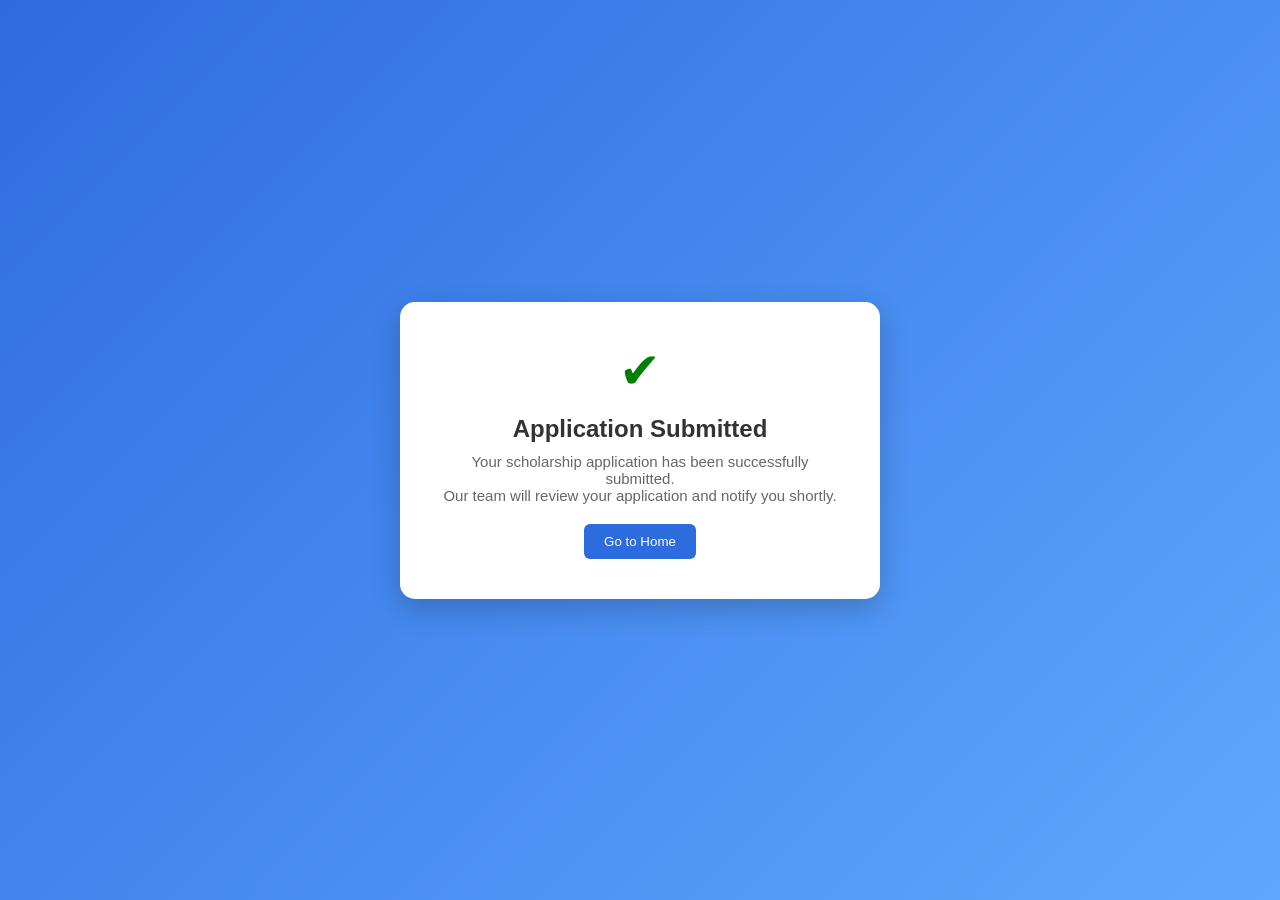
<file: success1.html>
<!DOCTYPE html>
<html lang="en">
<head>
<meta charset="UTF-8">
<title>Application Submitted</title>

<style>
body{
    margin:0;
    height:100vh;
    display:flex;
    justify-content:center;
    align-items:center;
    font-family: 'Segoe UI', Tahoma, Geneva, Verdana, sans-serif;
    background: linear-gradient(135deg, #2d6cdf, #5fa8ff);
}

.card{
    background:white;
    padding:40px;
    border-radius:15px;
    text-align:center;
    width:400px;
    box-shadow:0 10px 30px rgba(0,0,0,0.2);
    animation: fadeIn 0.6s ease-in-out;
}

.icon{
    font-size:50px;
    color:green;
    margin-bottom:15px;
}

.title{
    font-size:24px;
    font-weight:600;
    color:#333;
    margin-bottom:10px;
}

.message{
    color:#666;
    font-size:15px;
    margin-bottom:20px;
}

.btn{
    background:#2d6cdf;
    color:white;
    border:none;
    padding:10px 20px;
    border-radius:6px;
    cursor:pointer;
}

.btn:hover{
    background:#1f4fbf;
}

@keyframes fadeIn{
    from{opacity:0; transform:translateY(20px);}
    to{opacity:1; transform:translateY(0);}
}
</style>
</head>

<body>

<div class="card">

    <div class="icon">✔</div>

    <div class="title">Application Submitted</div>

    <div class="message">
        Your scholarship application has been successfully submitted.<br>
        Our team will review your application and notify you shortly.
    </div>

    <button class="btn" onclick="goHome()">Go to Home</button>

</div>

<script>
function goHome(){
    window.location.href = "index.html";
}
</script>

</body>
</html>
</file>
